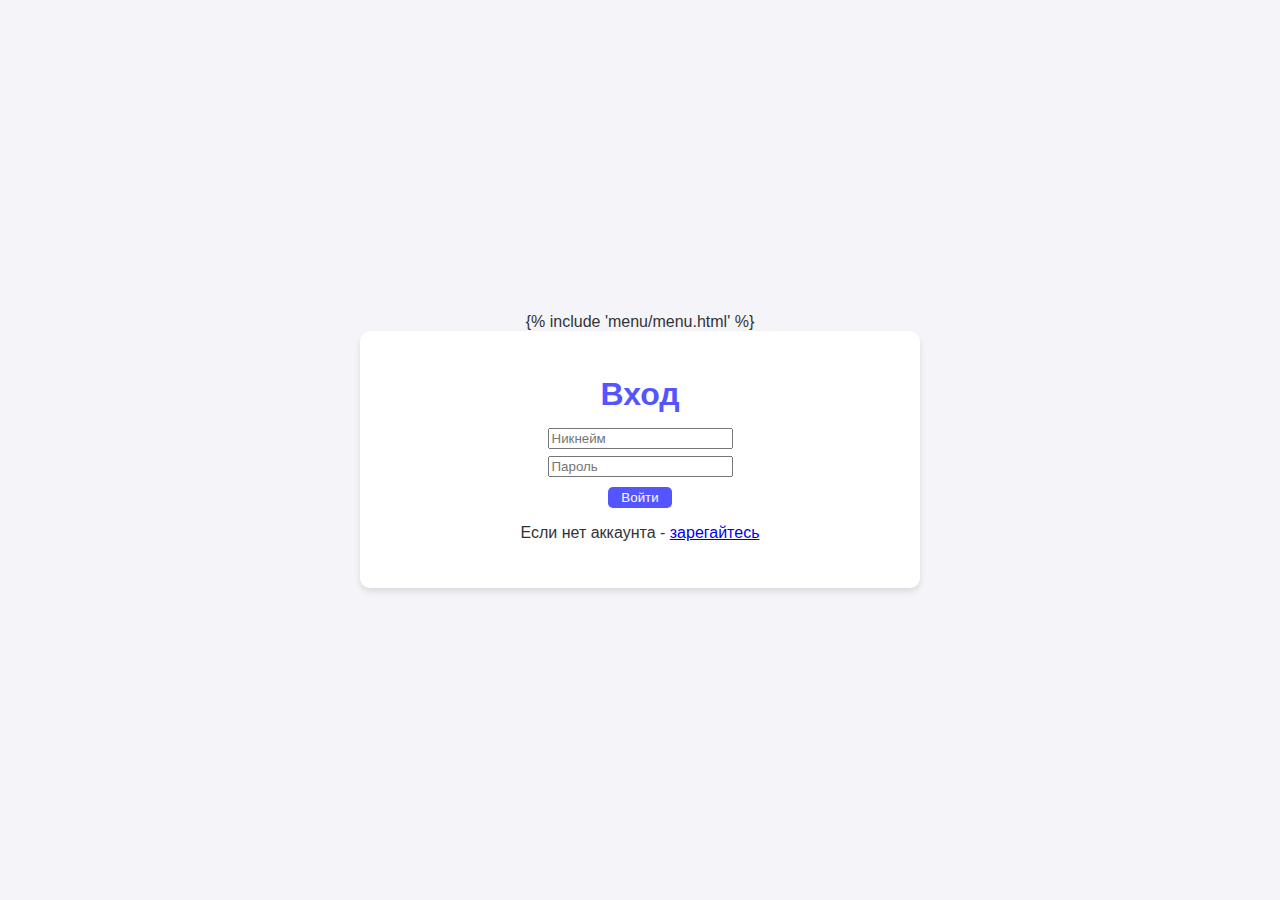
<file: templates/login_n_reg/login.html>
<!DOCTYPE html>
<html lang="en">
<head>
    <link rel="stylesheet" href="/static/styles.css">
    <meta charset="UTF-8">
    <meta name="viewport" content="width=device-width, initial-scale=1.0">
    <title>Вход</title>
</head>
{% include 'menu/menu.html' %}
<body>
    <div class="card">
        <h1>Вход</h1>
        <form method="POST" action="/login">
            <input type="text" minlength="2" maxlength="20" name="username" pattern="[^ ]+" name="username" placeholder="Никнейм" required> <br>
            <input type="password" class=pass_box name="password" minlength="6" maxlength="64" placeholder="Пароль" required> <br>
            <button type="submit" class="log_reg_butt">Войти</button>
        </form>
        <p>Если нет аккаунта - <a href="/register">зарегайтесь</a></p>
    </div>
</body>
</html>
</file>
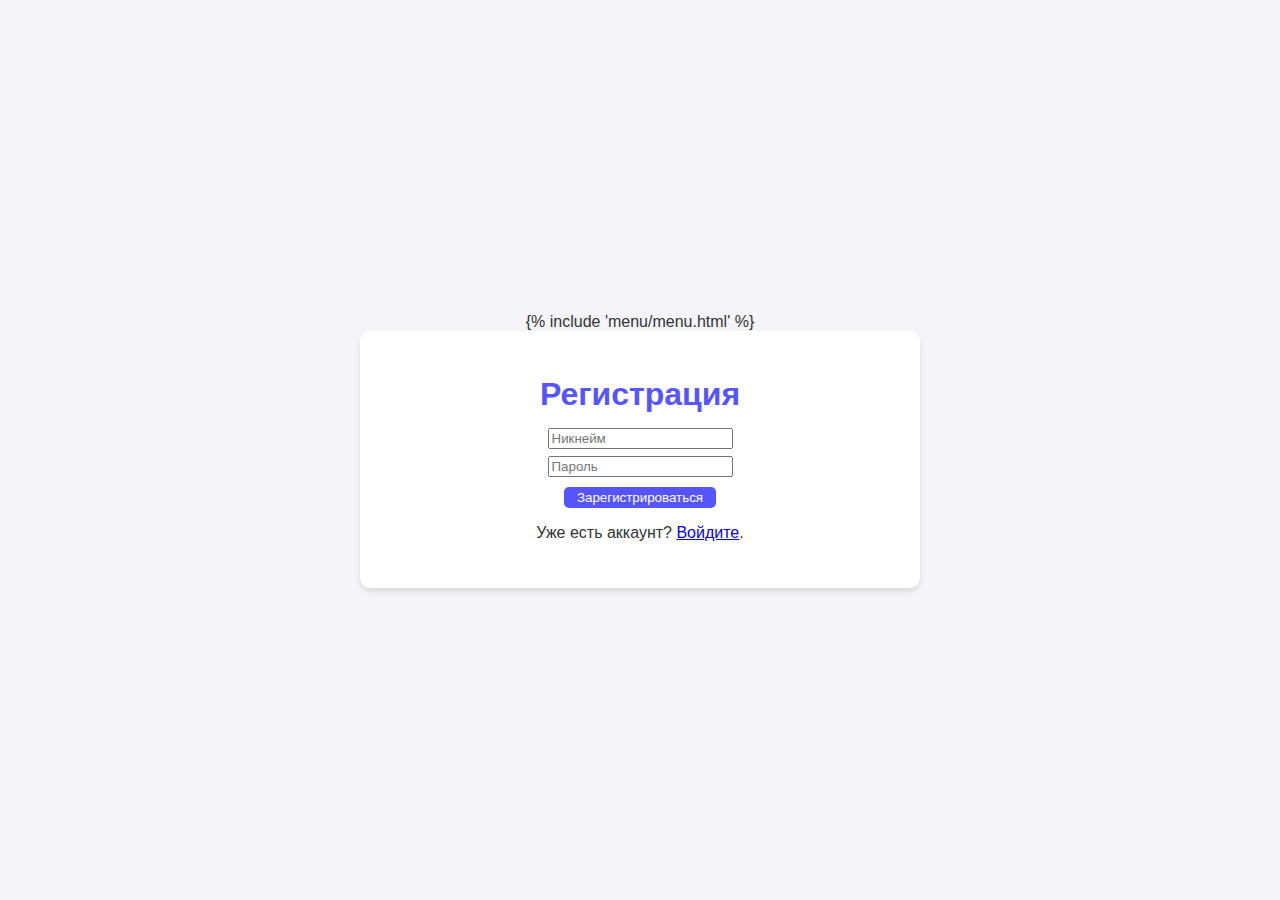
<file: templates/login_n_reg/register.html>
<!DOCTYPE html>
<html lang="en">
<head>
    <link rel="stylesheet" href="/static/styles.css">
    <meta charset="UTF-8">
    <meta name="viewport" content="width=device-width, initial-scale=1.0">
    <title>Регистрация</title>
</head>
<body>
{% include 'menu/menu.html' %}
    <div class="card">
        <h1>Регистрация</h1>
        <form method="POST" action="/register">
            <input type="text" minlength="2" maxlength="20" pattern="[^ ]+" name="username" placeholder="Никнейм" required> <br>
            <input type="password" minlength="6" class=pass_box maxlength="64" name="password" placeholder="Пароль" required> <br>
            <button type="submit" class="log_reg_butt">Зарегистрироваться</button>
        </form>
        <p>Уже есть аккаунт? <a href="/login">Войдите</a>.</p>
    </div>
</body>
</html>
</file>
<file: static/styles.css>
body {
    font-family: Arial, sans-serif;
    background-color: #f4f4f9;
    color: #333;
    margin: 0;
    padding: 0;
    display: flex;
    flex-direction: column;
    min-height: 100vh;
    justify-content: center;
    align-items: center;
    height: 100vh;
}

footer {
    text-align: center;
    padding: 10px;
    font-size: 12px;
}

h1 {
    color: #5555FF;
    margin: 15px
}

h3 {
    color: #1154b9;
    margin: -5px
}

.messag {
    color: red;
    margin: 30px;
}

li {
    list-style-type: none;
}


.mini {
    font-size: 4px;
    color: #888;
}

.card {
    text-align: center;
    background: #ffffff;
    padding: 30px;
    border-radius: 10px;
    box-shadow: 0 4px 6px rgba(0, 0, 0, 0.1);
    max-height: fit-content;
    width: 500px;
}

.uploads_card {
    width: 1000px;
    position: absolute;
    top: 75px;
    z-index: 1;
}


.upload-form {
    margin-top: 20px;
}

.file-input {
    margin-bottom: 10px;
    padding: 10px;
    border: 1px solid #ddd;
    border-radius: 5px;
    width: 100%;
}

.upload-button {
    background-color: #5555FF;
    color: white;
    border: none;
    padding: 10px 20px;
    border-radius: 10px;
    cursor: pointer;
    text-decoration: none;
}

.upload-button:hover {
    background-color: #3333CC;
}

nav {
	position: absolute;
	top: 0;
	left: 0;
	right: 0;
	display: flex;
	justify-content: space-between;
	align-items: center;
	background-color: #caccda;
	padding: 10px 20px;
	border-radius: 0 0 10px 10px;
	z-index: 6;
}

.item {
	font-family: Arial, sans-serif;
	color: #22395c;
	font-size: 18px;
	text-transform: uppercase;
	text-decoration: none;
}

.left_button {
	font-family: Arial, sans-serif;
	color: #22395c;
	padding: 5px 10px;
	font-size: 14px;
	text-decoration: none;
	background-color: #ffffff;
	border-radius: 5px;
}

.search_button {
    font-family: Arial, sans-serif;
	color: #22395c;
	font-size: 14px;
	text-decoration: none;
	background-color: #ffffff;
	border-radius: 5px;
}

.button_wrapper {
	gap: 2px;
	width: fit-content;
}

.register-button, .login-button {
    bottom: 10px;
}

.log_reg_butt {
    background-color: #5555FF;
    color: white;
    border: none;
    padding: 3px 13px;
    border-radius: 5px;
    cursor: pointer;
    text-decoration: none;
    margin-top: 10px;
}

.pass_box {
    margin-top: 7px;
}
</file>
